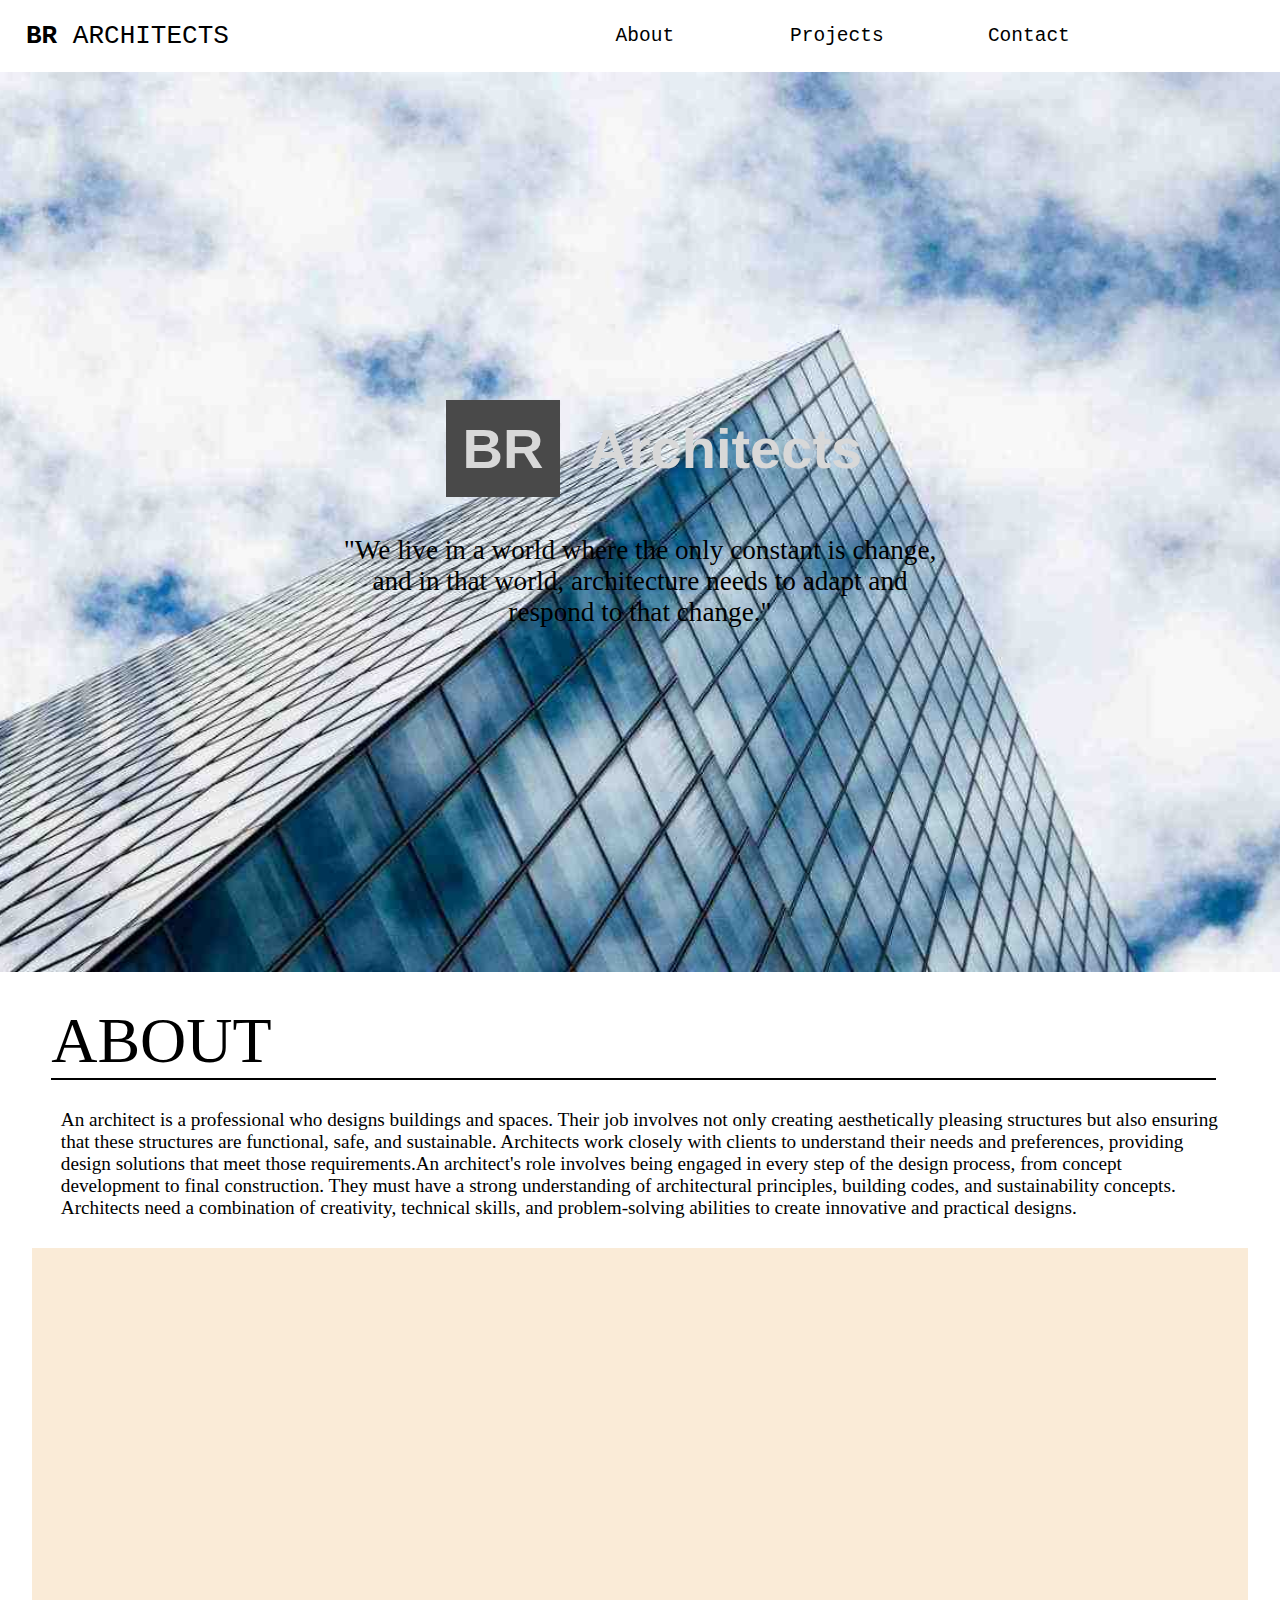
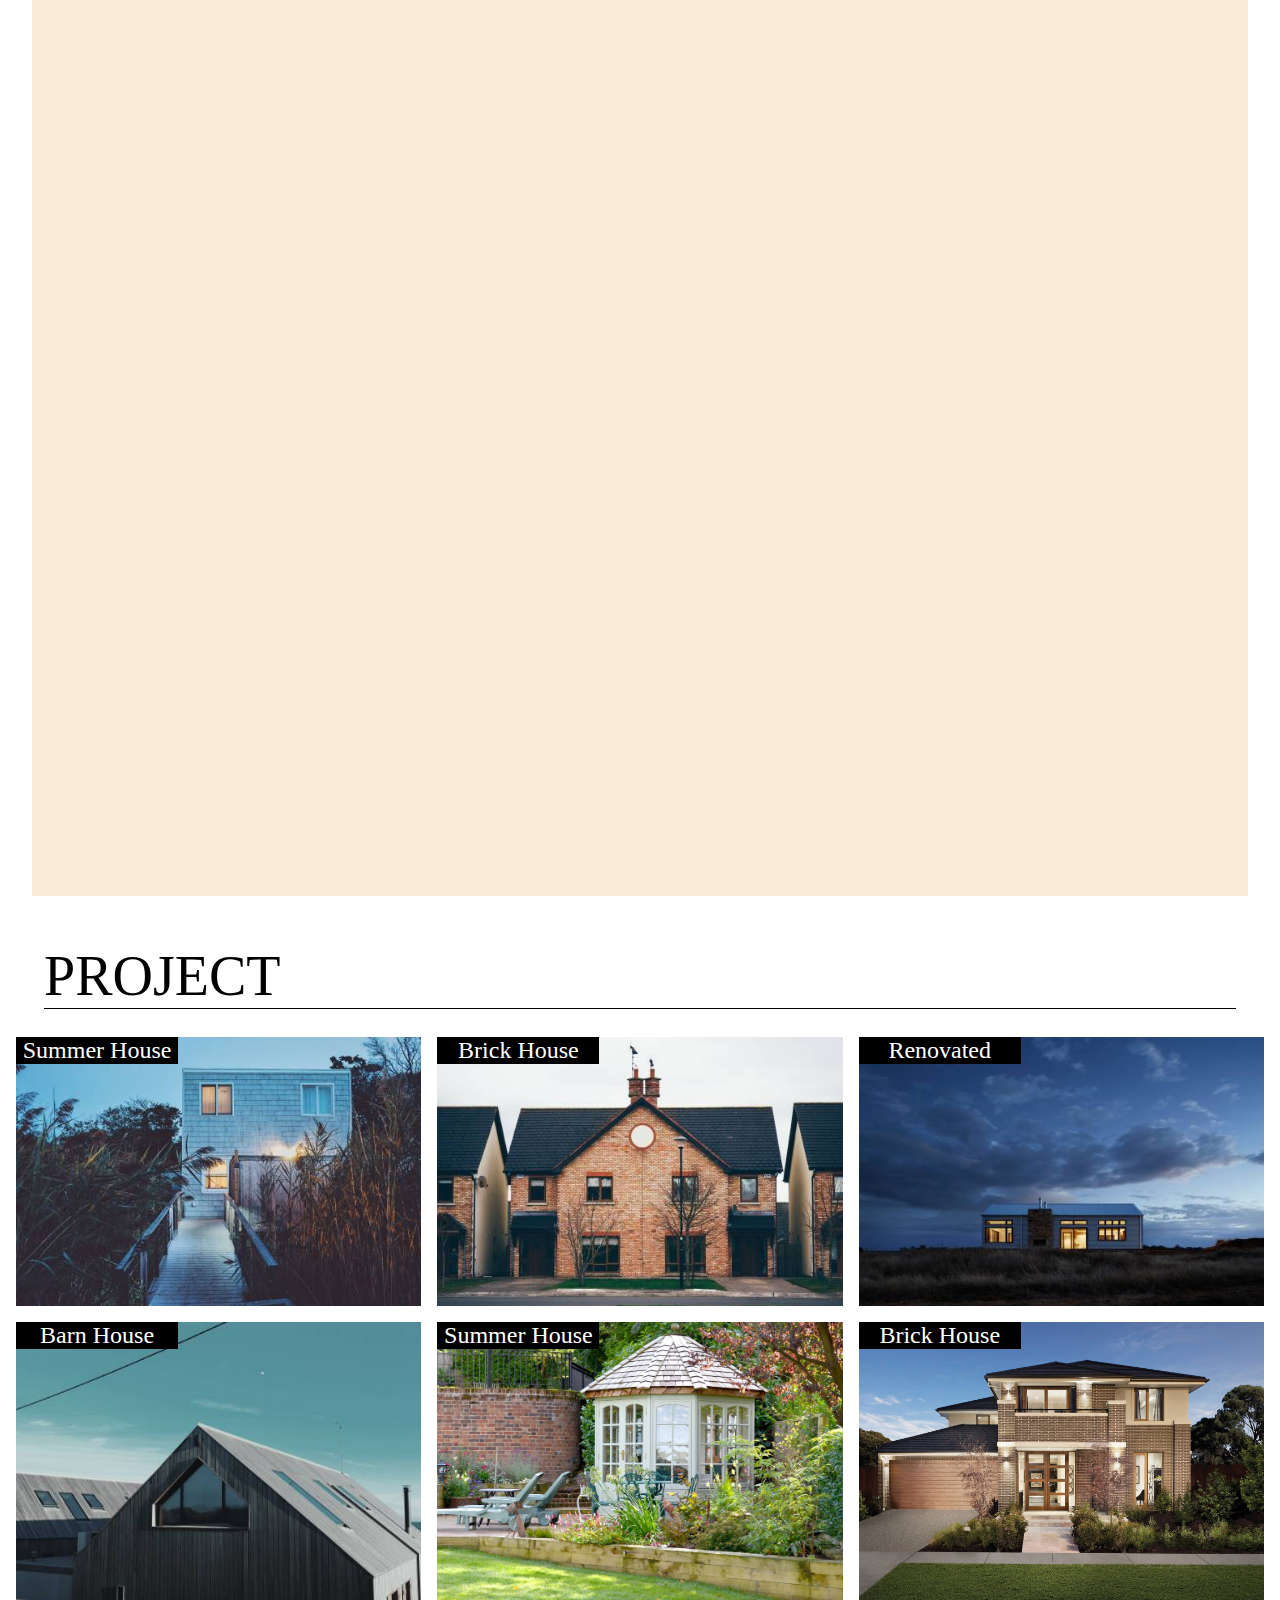
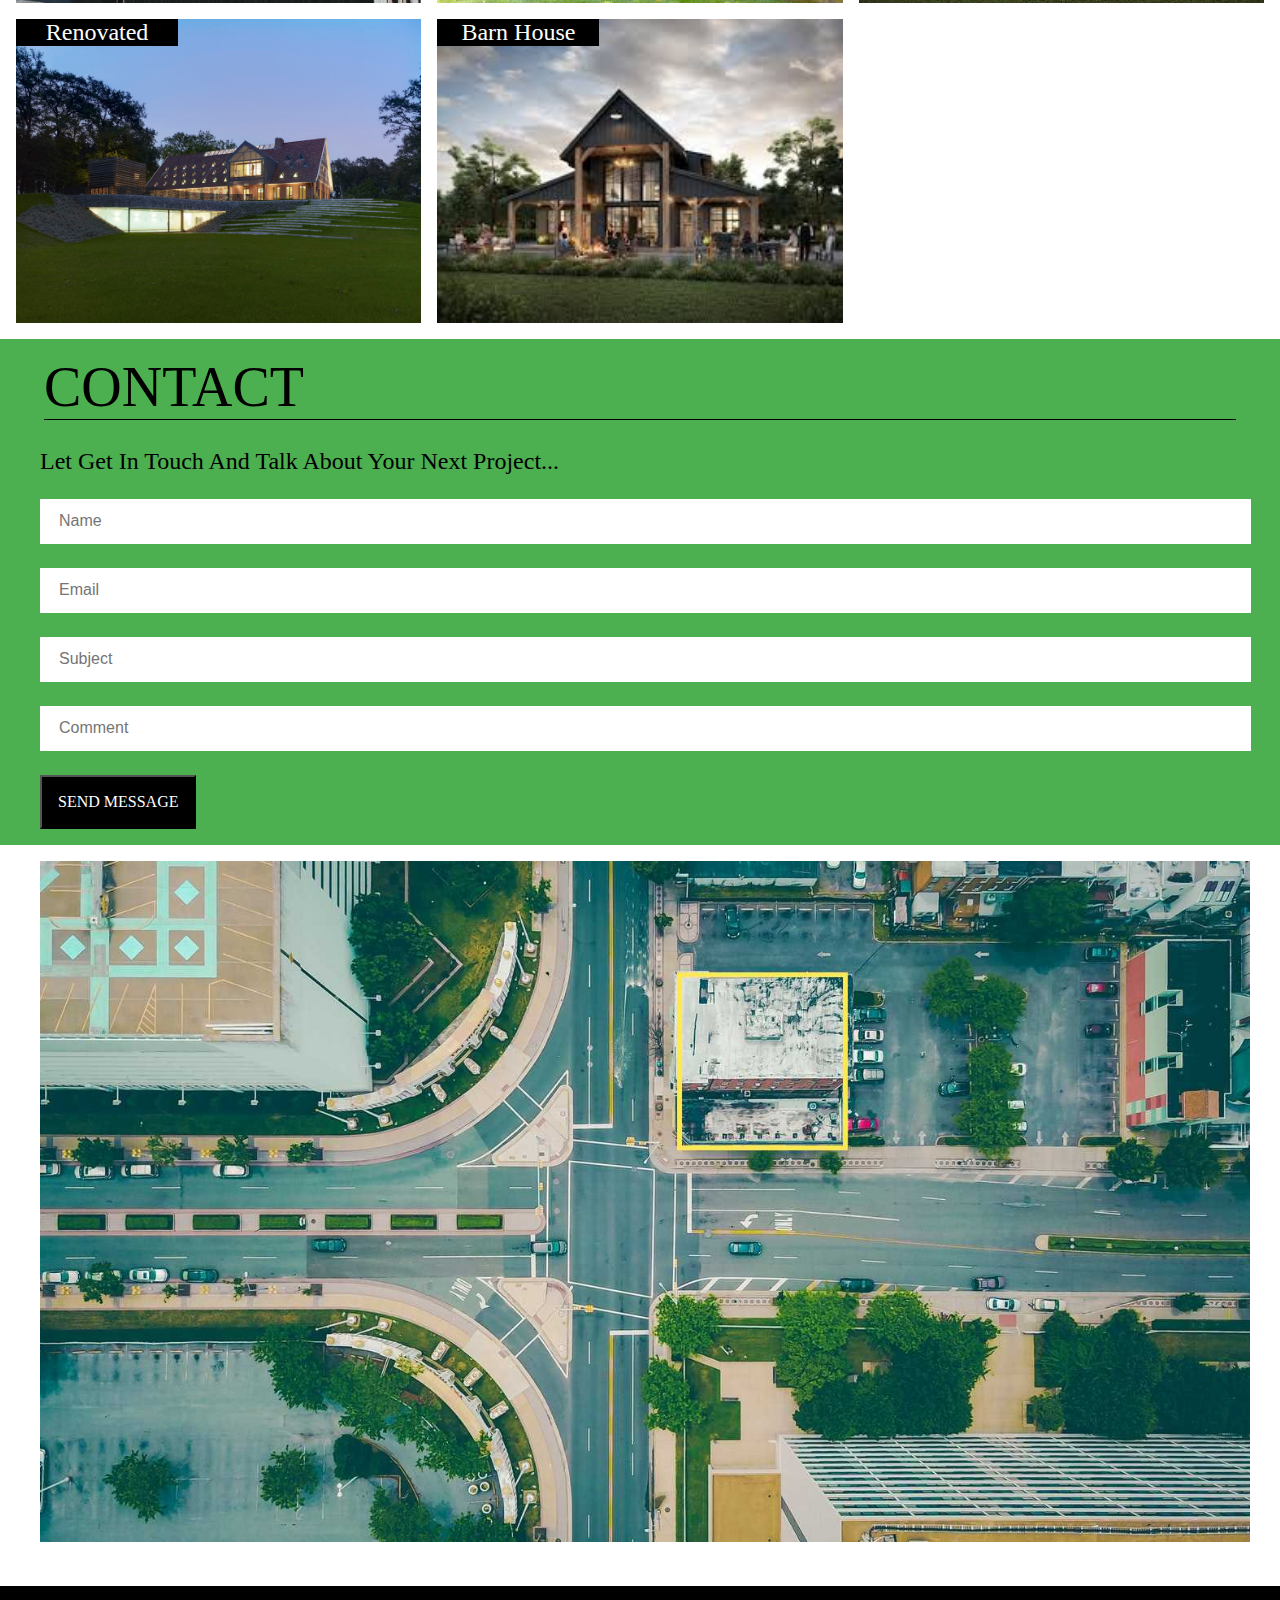
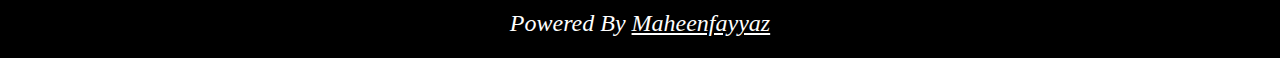
<file: index.html>
<!DOCTYPE html>
<html lang="en">
<head>
    <meta charset="UTF-8">
    <meta name="viewport" content="width=device-width, initial-scale=1.0">
    <title>Architects-Website</title>
    <link rel="icon" href="./assest/images/logo.png">
    <link rel="stylesheet" href="./assest/css/style.css">
</head>
<body>
                                              <!-- nav-bar section -->

<header class="header">
    <div class="nav">
        <a class="nav-left" href=""><b>BR</b>&nbsp;Architects</a>
        <a class="nav-right" href="#about">about</a>
        <a class="nav-right" href="#project">projects</a>
        <a class="nav-right" href="#contact">contact</a>
    </div>
</header> 

                                             <!-- banner  section -->

<banner class="banner">

                                            <!-- main part -->

    <div class="main">
        <h1 class="heading"><b class="bold">br</b>Architects</h1>
        <p class="quotation">"We live in a world where the only constant is change, and in that world, architecture needs to adapt and respond to that change."</p>
    </div>

                                             <!-- about part -->

    <div id="about">
        <div class="heading-1">about</div>
        <div class="paragraph"> An architect is a professional who designs buildings and spaces. Their job involves not only creating aesthetically pleasing structures but also ensuring that these structures are functional, safe, and sustainable. Architects work closely with clients to understand their needs and preferences, providing design solutions that meet those requirements.An architect's role involves being engaged in every step of the design process, from concept development to final construction. They must have a strong understanding of architectural principles, building codes, and sustainability concepts. Architects need a combination of creativity, technical skills, and problem-solving abilities to create innovative and practical designs.</div>
        <div class="about-part">
            <div class="part-1">
                <img class="img-1" src="./assest/images/Architect-1.png" alt="">
                <div class="part-heading">Frank lloyd Wright</div>
                <div class="first-architect-about">Frank Lloyd Wright Sr. (June 8, 1867 – April 9, 1959) was an American architect, designer, writer, and educator. He designed more than 1,000 structures over a creative period of 70 years. Wright played a key role in the architectural movements of the twentieth century, influencing architects worldwide through his works and mentoring hundreds of apprentices in his Taliesin Fellowship.Wright believed in designing in harmony with humanity and the environment, a philosophy he called organic architecture.</div>

                <a href="./assest/history/Architect-1.html" target="_blank" class="learn-more">learn more</a>
            </div>

            <div class="part-1">
                <img class="img-2" src="./assest/images/Architect-2.png" alt="">
                <div class="part-heading">Le Corbusier</div>
                <div class="first-architect-about">Charles-Édouard Jeanneret (6 October 1887 – 27 August 1965), known as Le Corbusier was a Swiss-French architect, designer, painter, urban planner and writer, who was one of the pioneers of what is now regarded as modern architecture. He was born in Switzerland to French speaking Swiss parents, and acquired French nationality by naturalization on 19 September 1930.His career spanned five decades, in which he designed buildings in Europe, Japan, India, as well as North and South America. He considered that "the roots of modern architecture are to be found in Viollet-le-Duc".</div>

                <a href="./assest/history/Architect-2.html" target="_blank" class="learn-more">learn more</a>
            </div>

            <div class="part-1">
                <img class="img-2" src="./assest/images/Architect-3.png" alt="">
                <div class="part-heading">Frank Gehry</div>
                <div class="first-architect-about">Frank Owen Gehry CC FAIA (Goldberg; born February 28, 1929) is a Canadian-born American architect and designer. A number of his buildings, including his private residence in Santa Monica, California, have become world-renowned attractions.His works are considered among the most important of contemporary architecture in the 2010 World Architecture Survey, leading Vanity Fair to call him "the most important architect of our age".</div>

                <a href="./assest/history/Architect-3.html" target="_blank" class="learn-more">learn more</a>
            </div>
        </div>
    </div>

                                         <!-- project part -->

    <div id="project">
        <div class="heading-2">project</div>
        <div class="project-grid">

            <div class="project-image">
                <figcaption class="figcaption">summer house</figcaption>
                <img src="./assest/images/house-1.jpg" alt="house-1">
            </div>

            <div class="project-image">
                <figcaption class="figcaption">brick house</figcaption>
                <img src="./assest/images/house-2.jpg" alt="house-2">
            </div>

            <div class="project-image">
                <figcaption class="figcaption">renovated</figcaption>
                <img src="./assest/images/house-3.jpg" alt="house-3">
            </div>

            <div class="project-image">
                <figcaption class="figcaption">barn house</figcaption>
                <img src="./assest/images/house-4.jpg" alt="house-4">
            </div>

            <div class="project-image">
                <figcaption class="figcaption">summer house</figcaption>
                <img src="./assest/images/house-5.jpg" alt="house-5">
            </div>

            <div class="project-image">
                <figcaption class="figcaption">brick house</figcaption>
                <img src="./assest/images/house-6.jpg" alt="house-6">
            </div>

            <div class="project-image">
                <figcaption class="figcaption">renovated</figcaption>
                <img src="./assest/images/house-7.jpg" alt="house-7">
            </div>

            <div class="project-image">
                <figcaption class="figcaption">barn house</figcaption>
                <img src="./assest/images/house-8.jpg" alt="house-8">
            </div>
    </div>
    </div>

                                           <!-- contact part -->

    <div id="contact">
        <div class="heading-2">contact</div>
        <div class="paragraph-1">let get in touch and talk about your next project...</div>

        <form action="./assest/thank you/thank you.html" class="form" target="_blank">
        <input class="field" type="text" placeholder="name" required>
        <input class="field" type="email" placeholder="email" required>
        <input class="field" type="text" placeholder="subject" required>
        <input class="field" type="text" placeholder="comment" required>
        <button class="submit" >send message</button>
    </form>
</div>

                                                <!-- footer-section -->

<footer class="footer">
    <img class="img-3" src="./assest/images/map.jpg" alt="">
    <div class="footer-text">powered by <a target="_blank" class="footer-link" href="https://github.com/maheenfayyaz">maheenfayyaz</a></div>
</footer>

</banner>
    
</body>
</html>
</file>
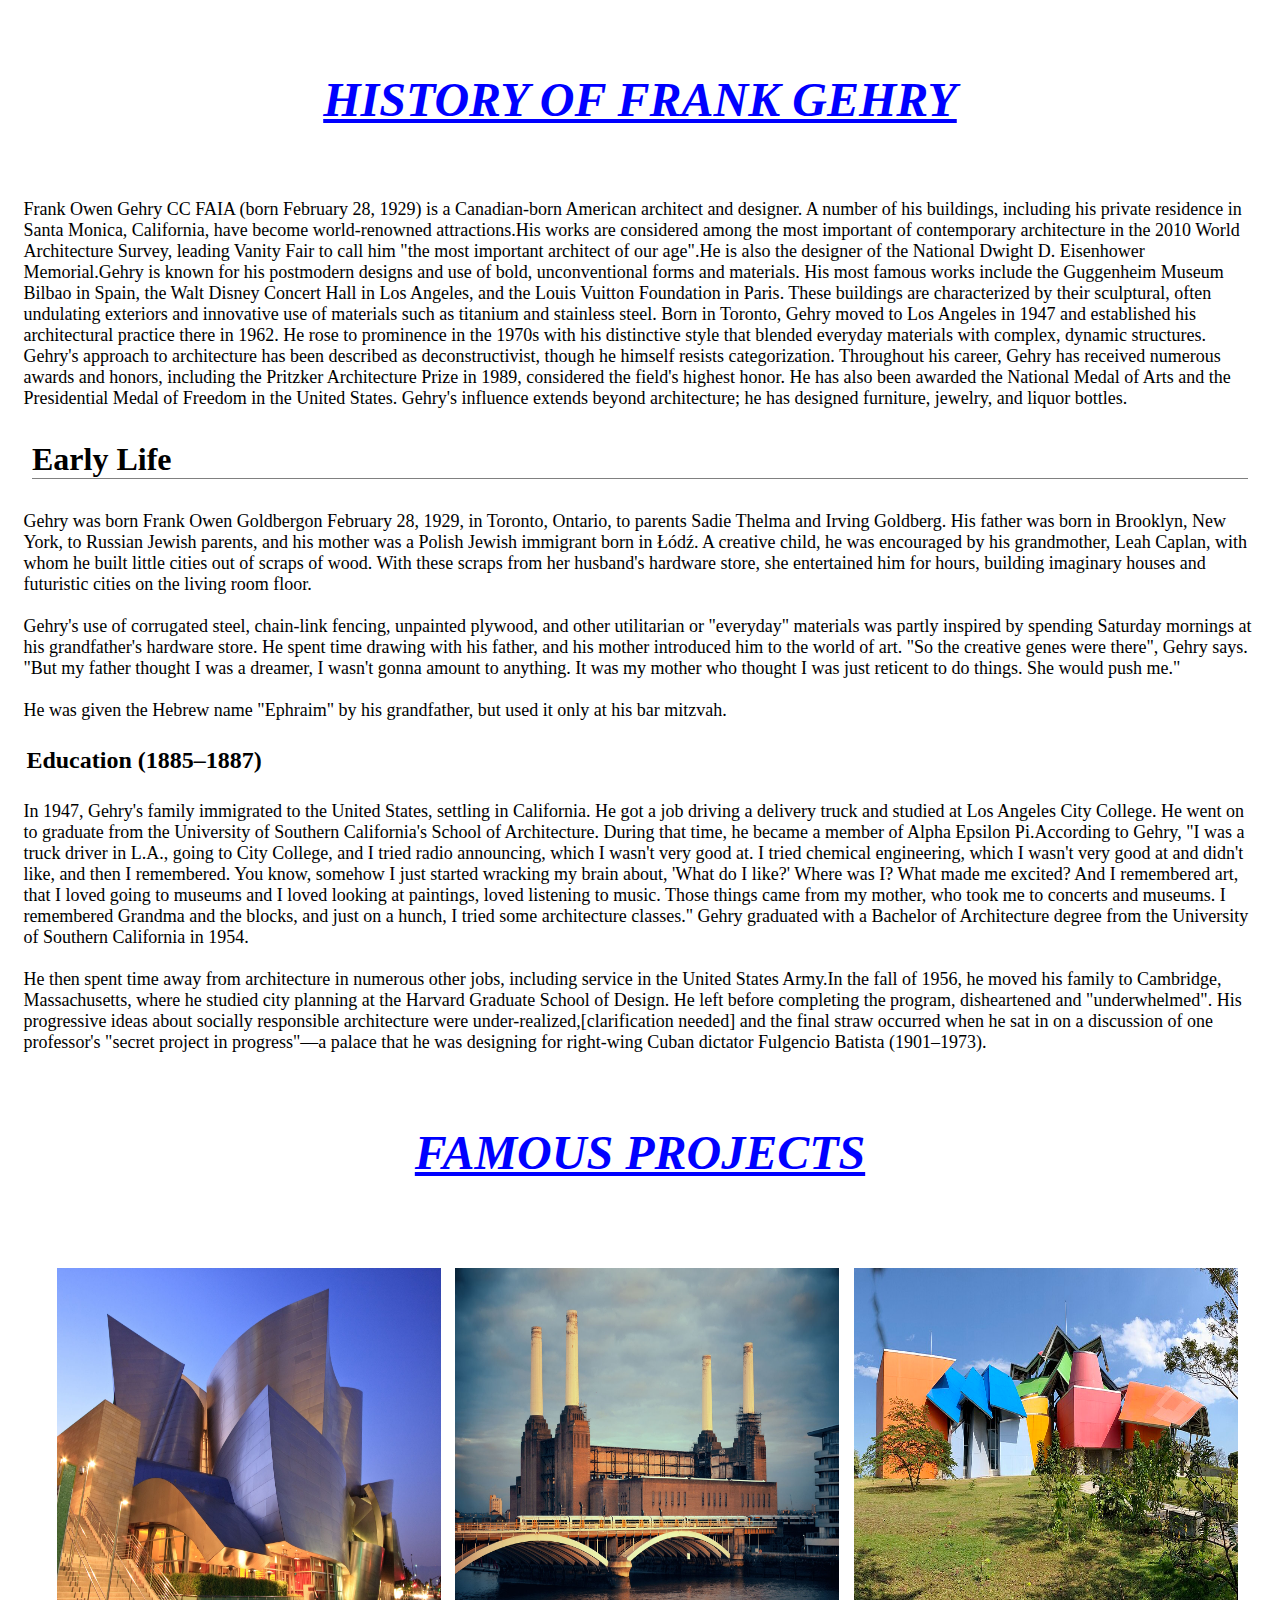
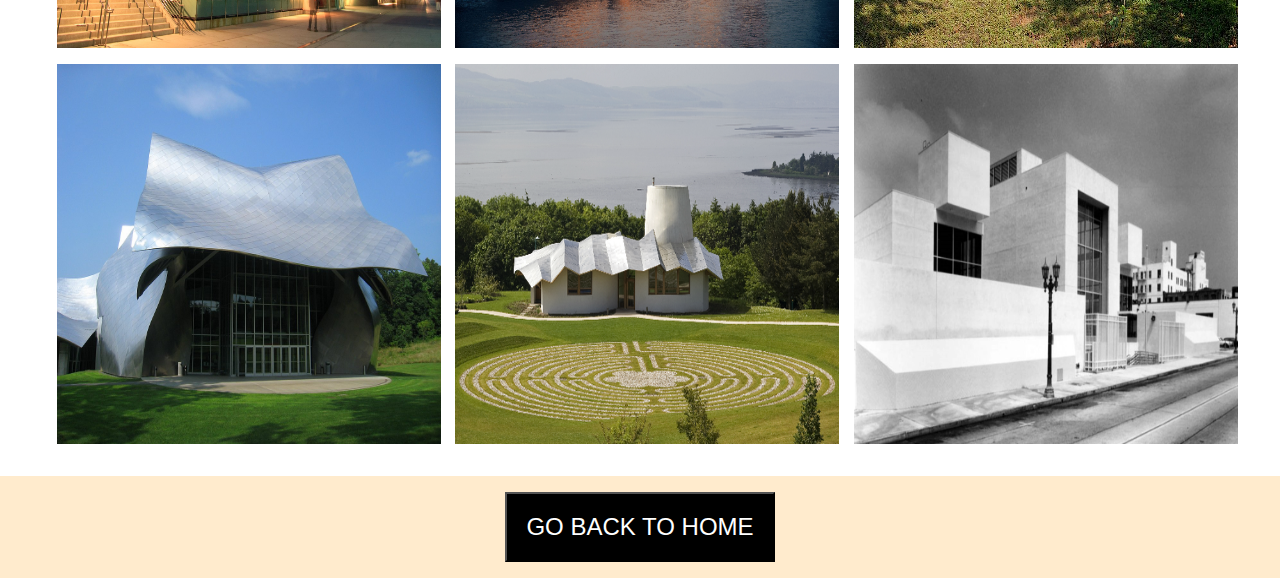
<file: assest/history/Architect-3.html>
<!DOCTYPE html>
<html lang="en">
<head>
    <meta charset="UTF-8">
    <meta name="viewport" content="width=device-width, initial-scale=1.0">
    <title>Architect-3</title>
    <link rel="icon" href="/assest/images/logo.png">
    <link rel="stylesheet" href="/assest/css/style.css">
</head>
<body>
    <div class="main-1">
    <h1 class="architect-1-heading">history of Frank Gehry</h1>
    <div class="architect-1-paragraph">
        Frank Owen Gehry CC FAIA (born February 28, 1929) is a Canadian-born American architect and designer. A number of his buildings, including his private residence in Santa Monica, California, have become world-renowned attractions.His works are considered among the most important of contemporary architecture in the 2010 World Architecture Survey, leading Vanity Fair to call him "the most important architect of our age".He is also the designer of the National Dwight D. Eisenhower Memorial.Gehry is known for his postmodern designs and use of bold, unconventional forms and materials. His most famous works include the Guggenheim Museum Bilbao in Spain, the Walt Disney Concert Hall in Los Angeles, and the Louis Vuitton Foundation in Paris. These buildings are characterized by their sculptural, often undulating exteriors and innovative use of materials such as titanium and stainless steel.
        Born in Toronto, Gehry moved to Los Angeles in 1947 and established his architectural practice there in 1962. He rose to prominence in the 1970s with his distinctive style that blended everyday materials with complex, dynamic structures. Gehry's approach to architecture has been described as deconstructivist, though he himself resists categorization.
        Throughout his career, Gehry has received numerous awards and honors, including the Pritzker Architecture Prize in 1989, considered the field's highest honor. He has also been awarded the National Medal of Arts and the Presidential Medal of Freedom in the United States. Gehry's influence extends beyond architecture; he has designed furniture, jewelry, and liquor bottles.
    </div>

    <div class="architect-1-small-heading">Early life</div>
    <div class="architect-1-paragraph">
        Gehry was born Frank Owen Goldbergon February 28, 1929, in Toronto, Ontario, to parents Sadie Thelma and Irving Goldberg. His father was born in Brooklyn, New York, to Russian Jewish parents, and his mother was a Polish Jewish immigrant born in Łódź. A creative child, he was encouraged by his grandmother, Leah Caplan, with whom he built little cities out of scraps of wood. With these scraps from her husband's hardware store, she entertained him for hours, building imaginary houses and futuristic cities on the living room floor. <br><br>
        Gehry's use of corrugated steel, chain-link fencing, unpainted plywood, and other utilitarian or "everyday" materials was partly inspired by spending Saturday mornings at his grandfather's hardware store. He spent time drawing with his father, and his mother introduced him to the world of art. "So the creative genes were there", Gehry says. "But my father thought I was a dreamer, I wasn't gonna amount to anything. It was my mother who thought I was just reticent to do things. She would push me."<br><br>
        He was given the Hebrew name "Ephraim" by his grandfather, but used it only at his bar mitzvah.
    </div>

    <div class="architect-1-x-small-heading">Education (1885–1887)</div>

    <div class="architect-1-paragraph">
        In 1947, Gehry's family immigrated to the United States, settling in California. He got a job driving a delivery truck and studied at Los Angeles City College. He went on to graduate from the University of Southern California's School of Architecture. During that time, he became a member of Alpha Epsilon Pi.According to Gehry, "I was a truck driver in L.A., going to City College, and I tried radio announcing, which I wasn't very good at. I tried chemical engineering, which I wasn't very good at and didn't like, and then I remembered. You know, somehow I just started wracking my brain about, 'What do I like?' Where was I? What made me excited? And I remembered art, that I loved going to museums and I loved looking at paintings, loved listening to music. Those things came from my mother, who took me to concerts and museums. I remembered Grandma and the blocks, and just on a hunch, I tried some architecture classes." Gehry graduated with a Bachelor of Architecture degree from the University of Southern California in 1954.<br><br>
        He then spent time away from architecture in numerous other jobs, including service in the United States Army.In the fall of 1956, he moved his family to Cambridge, Massachusetts, where he studied city planning at the Harvard Graduate School of Design. He left before completing the program, disheartened and "underwhelmed". His progressive ideas about socially responsible architecture were under-realized,[clarification needed] and the final straw occurred when he sat in on a discussion of one professor's "secret project in progress"—a palace that he was designing for right-wing Cuban dictator Fulgencio Batista (1901–1973).
    </div>

    <h1 class="architect-1-heading">famous projects</h1>
    <div class="architect-1-projects">
        <img class="architect-1-img" src="/assest/images/gehry-project-1.png" alt="" width="30%" height="380vh">
        <img class="architect-1-img" src="/assest/images/gehry-project-2.png" alt="" width="34%" >
        <img class="architect-1-img" src="/assest/images/gehry-project-3.png" alt="" width="30%" height="380vh"><br>
        <img class="architect-1-img" src="/assest/images/gehry-project-4.png" alt="" width="30%" >
        <img class="architect-1-img" src="/assest/images/gehry-project-5.png" alt="" width="34%" height="380vh">
        <img class="architect-1-img" src="/assest/images/gehry-project-6.png" alt="" width="30%" height="380vh">
    </div>

    <form action="/index.html" class="back-button">
        <button class="home">go back to home</button>
</form>
    
</div> 
</body>
</html>
</file>
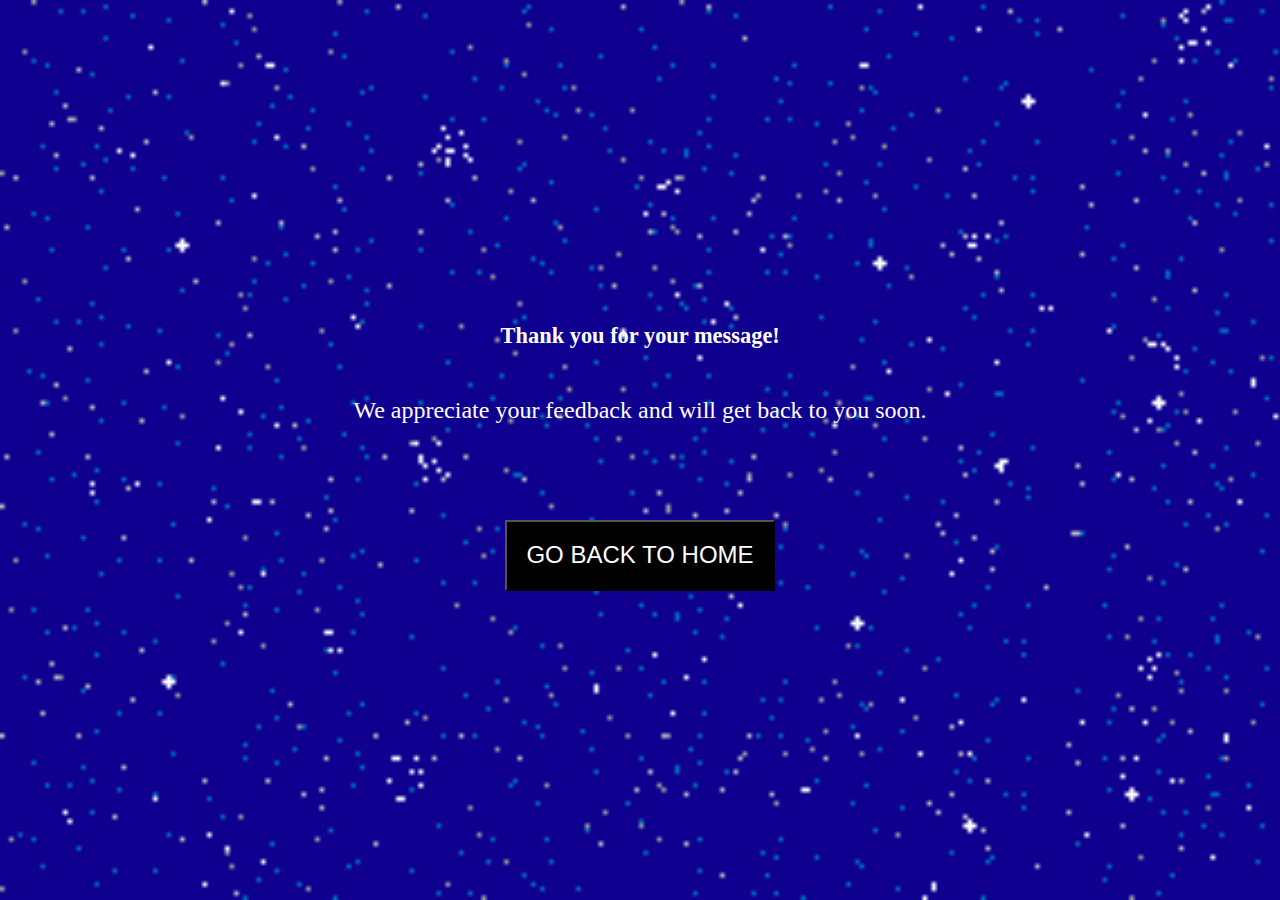
<file: assest/thank you/thank you.html>
<!DOCTYPE html>
<html lang="en">
<head>
    <meta charset="UTF-8">
    <meta name="viewport" content="width=device-width, initial-scale=1.0">
    <title>Thank You</title>
    <link rel="icon" href="/assest/images/logo-1.jpg">
    <link rel="stylesheet" href="/assest/css/style.css">
</head>
<body>
    <div class="thank-you">
        <h1 class="thanks-heading">Thank you for your message!</h1>
        <p class="thanks-paragraph">We appreciate your feedback and will get back to you soon.</p>

        <form action="/index.html">
            <button class="home">go back to home</button>
    </form>
    </div>
</body>
</html>
</file>
<file: assest/css/style.css>
*{
  margin: 0;
  padding: 0;
  box-sizing: border-box;
}

.header{
  width: 100%;
  height: 8vh;
  background-color: white;
  display: flex;
  align-items: center;
  justify-content: center;
  position: sticky;
  top: 0;
  left: 0;
  z-index: 1;
}
.nav{
  width: 100%;
  height: 5vh;
  display: flex;
  align-items: center;
  font-family: monospace;
}

.nav-left{
  width: auto;
  display: inline-block;
  text-transform: uppercase;
  text-decoration: none;
  font-size: 2em;
  margin-left: 1em;
  color: black;
}

.nav-right{
  width: 15%;
  text-align: center;
  font-size: 1.8em;
  text-transform: capitalize;
  text-decoration: none;
  position: relative;
  left: 42%;
  color: black;
}

.nav-left:hover, .nav-right:hover{
  background-color: rgb(199, 199, 199);
}

                                                 /* responsive nav-bar */

@media only screen and (max-width: 700px){

  .nav-left{
    font-size: 0.9em;
  }
  .nav-right{
    font-size: 1em;
    position: relative;
    left: 28%;
  }
}

@media only screen and (min-width: 701px), (max-width: 1300){
  .nav-right{
    font-size: 1.5em;
    position: relative;
    left: 25%;

  }
}


                                           /* main part */

.main{
  background-image: url(/assest/images/main.png);
  background-size: cover;
  background-position: center;
  width: 100%;
  height: 100vh;
  padding: 2em;
  display: flex;
  align-items: center;
  justify-content: center;
  flex-direction: column;
}

.heading{
  font-size: 3.5em;
  font-family: sans-serif;
  color: rgb(216, 216, 216);
}

.bold{
  text-transform: uppercase;
  background-color: rgb(73, 73, 73);
  padding: 0.3em;
  margin: 0.5em;
}

.quotation{
  margin-top: 2em;
  width: 50%;
  font-size: 1.7em;
  text-align: center;
  color: rgb(0, 0, 0);
}

                                                   /* Responsive Main Section */

@media only screen and (max-width: 450px){
  .heading{
    font-size: 2em;
  }

  .quotation{
    font-size: 1em;
  }
}
                                              /* about part */

#about{
  width: 100%;
  height: auto;
  padding: 2em;
}

.heading-1{
  text-transform: uppercase;
  font-size: 4em;
  border-bottom: 0.04em solid black;
  margin-left: 0.3em;
  margin-right: 0.5em;
}

.paragraph{
  margin: 1.5em;
  font-size: 1.2em;
}

.about-part{
  display: flex;
  flex-wrap: wrap;
  justify-content: center;
  gap: 2em;
  background-color: antiquewhite;
  /* position: relative; */
}

.part-1{
  flex: 0 0 30em;
  margin: 1em;
  padding: 1em;
  /* width: 32%;
  height: 70vh; */
  border: 0.1em solid black;
  text-align: center;
  opacity: 0;
  transform: translateX(-100%);
}

.part-1.animate{
  opacity: 1;
  transform: translateX(-100%);
}

.part-1:nth-child(1) {
  animation: animate-part-1 1s ease-in-out 0.5s forwards;
}

.part-1:nth-child(2) {
  animation: animate-part-1 1s ease-in-out 1.5s forwards;
}
  
.part-1:nth-child(3) {
  animation: animate-part-1 1s ease-in-out 2.5s forwards;
}

@keyframes animate-part-1{
  0% {
    opacity: 0;
    transform: translateX(-100%);
  }
  100%{
    opacity: 1;
    transform: translateX(0);
  }
}

.part-heading{
  font-size: 1.9em;
  margin-top: 0.5em;
}

.first-architect-about{
  margin-top: 1.2em;
  padding: 0.8em;
}

.learn-more{
  background-color: #4CAF50;
  color: #ffffff;
  padding: 0.6em 1em;
  border: none;
  border-radius: 0.4em;
  cursor: pointer;
  text-decoration: none;
  text-transform: capitalize;
  font-size: 1em;
}

.learn-more:hover{
  font-size: 1.2em;
}

.img-2{
  width: 45%;
  height: 15em;
  object-fit: cover;
  margin: 1em;
}

.architect-1-heading{
  text-align: center;
  text-transform: uppercase;
  font-size: 3em;
  animation: shrink 0.5s forwards; 
  margin: 1.5em 0 1.5em 0;
  font-style: italic;
  color: blue;
  transition: font-size 5s;
  text-decoration: underline;
}

@keyframes shrink {
  100% {
    font-size: 2em; 
  }
}

.architect-1-paragraph{
  margin: 1.3em;
  font-size: large;
}

.architect-1-small-heading{
  margin: 1em;
  font-size: 2em;
  font-weight: bold;
  text-transform: capitalize;
  border-bottom: 0.01em solid gray;
}

.architect-1-x-small-heading{
  font-size: 1.5em;
  margin: 1.1em;
  font-weight: bold;
}

.architect-1-projects{
  display: flex;
  flex-wrap: wrap;
  justify-content: center;
}

.architect-1-img{
  margin: 1em 0 0 0.9em;
  transition: transform 0.5s;
  cursor: pointer;
  width: 30%;
}

.architect-1-img:hover{
  transform: scale(1.2);
  position: relative;
}

                                                       /* responsive architect-1-images */

@media only screen and (max-width: 768px) {
  .architect-1-img {
    width: 45%; 
  }
}

@media only screen and (max-width: 480px) {
  .architect-1-img {
    width: 100%; 
  }
}

.back-button{
  background-color: blanchedalmond;
  text-align: center;
  margin-top: 2em;
  padding: 1em;
}

                                           /* Media queries for responsiveness about section*/

@media only screen and (max-width: 768px) {
  .about-part {
    flex-direction: column;
  }
  .part-1 {
    flex: 0 0 100%;
    margin: 1em 0;
  }
  .img-2 {
    height: 10em;
  }
}

@media only screen and (max-width: 480px) {
  .about-part {
    gap: 1em;
  }
  .part-1 {
    padding: 0.5em;
  }
  .img-2 {
    height: 8em;
  }
}

                                       /* project part */

#project{
    width: 100%;
    height: auto;
    padding: 1em;   
}

.project-grid{
    display: grid;
    grid-template-columns: repeat(auto-fill,minmax( 20em, 1fr));
    gap: 1em;
}

.project-image{
    display: flex;
    flex-direction: column;
    position: relative;
}

.figcaption{
    font-size: 1.5em;
    background-color: black;
    color: white;
    width: 40%;
    text-align: center;
    text-transform: capitalize;
    position: absolute;
    top: 0;
    left: 0;
}

.project-image img {
    width: 100%;
    height: 100%;
    object-fit: cover;
}

                                                  /* contact part */

#contact{
    width: 100%;
    height: auto;
    background-color: #4CAF50;
    padding: 1em;
}

.heading-2{
    font-size: 3.5em;
    text-transform: uppercase;
    border-bottom: 0.01em solid black;
    margin: 0 0.5em 0.5em 0.5em;
    font-family: cursive;
}

.paragraph-1{
    font-size: 1.5em;
    margin-left: 1em;
    text-transform: capitalize;
}

.field{
    display: block;
    margin: 1.5em;
    width: 97%;
    height: 5vh;
    padding: 1em;
    font-size: 1em;
    text-transform: capitalize;
    border: 0.2em dashed white;
}

.submit{
    margin-left: 1.5em;
    background-color: black;
    color: white;
    padding: 1em;
    font-size: 1em;
    text-transform: uppercase;
    font-family: cursive;
}

.thank-you {
    width: 100%;
    height: 100vh;
    background-image: url("/assest/images/thank-you-background.webp");
    background-repeat: no-repeat;
    background-size: cover;
    display: flex;
    justify-content: center;
    align-items: center;
    flex-direction: column;
    color: white;
}
  
.thanks-heading {
    font-size: 4em;
    font-weight: bold;
    margin-bottom: 0.8em;
    transform: scale(0.5); 
    animation: scale-up 2s forwards;
}

@keyframes scale-up {
    to{
        transform: scale(1.3);
    }
}
  
.thanks-paragraph {
    font-size: 1.8em;
    margin-bottom: 4em;
}

                                                 /* responsive thank you page */

@media only screen and (max-width: 700px){
  .thanks-heading{
    font-size: 1em;
    text-align: center;
  }
  .thanks-paragraph{
    text-align: center;
    font-size: 1em;
  }
}

@media only screen and (min-width: 701px), (max-width:1300px){
  .thanks-heading{
    font-size: 2.8em;
    text-align: center;
  }
  .thanks-paragraph{
    text-align: center;
    font-size: 1.5em;
  }
}

.home{
    font-size: 1.5em;
    text-transform: uppercase;
    padding: 0.8em;
    background-color: black;
    color: #ffffff;
    box-shadow: none;
}


                                      /* footer part */

.img-3{
    padding: 1em ;
    margin-left: 1.5em;
    width: 97%;
}

.footer-text{
    height: 8vh;
    background-color: black;
    color: white;
    margin-top: 1em;
    text-align: center;
    text-transform: capitalize;
    font-style: italic;
    font-size: 1.5em;
    padding: 1em;
}

.footer-link{
    color: white;
}
</file>
